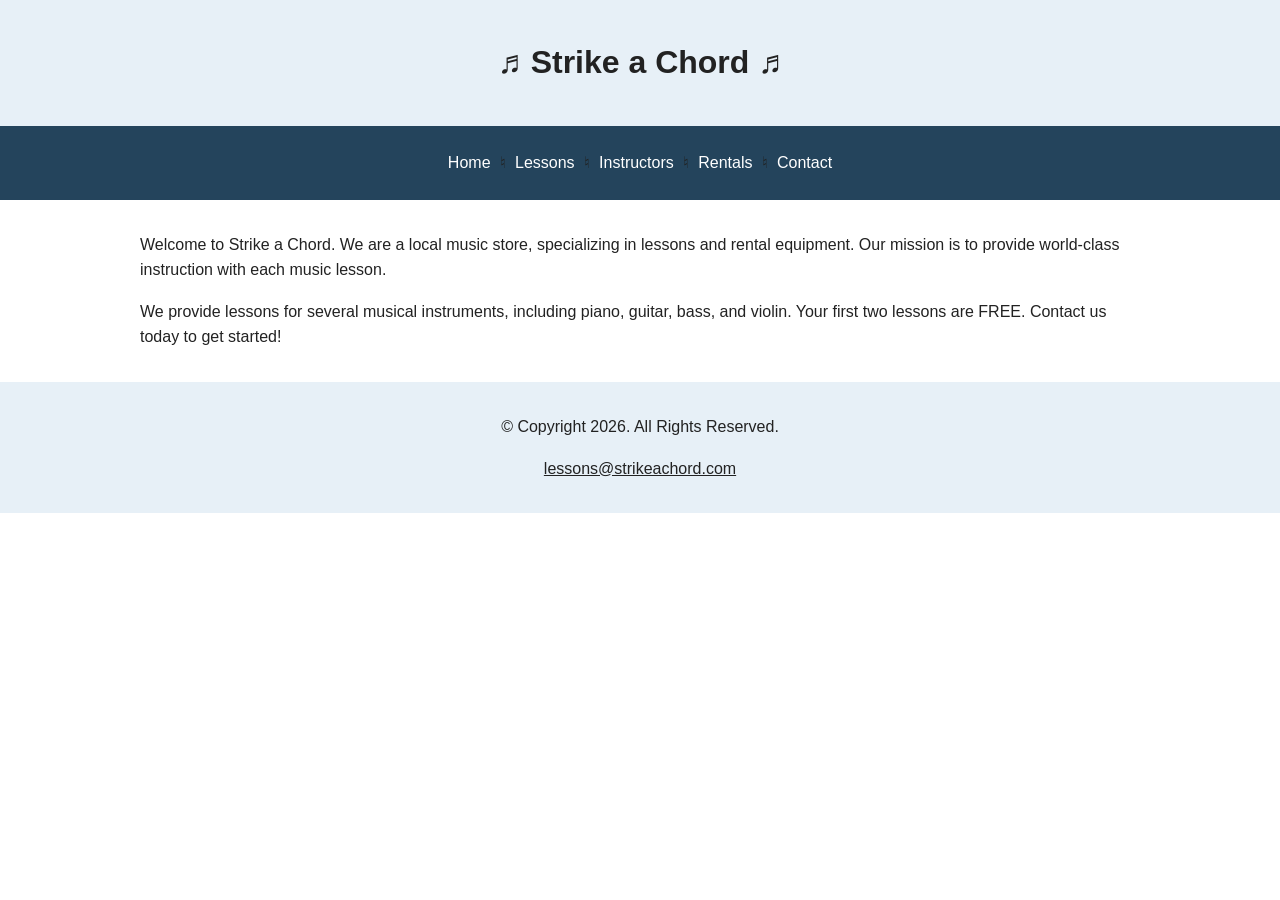
<file: index.html>
<!DOCTYPE html>
<html lang="en">
<head>
  <meta charset="utf-8">
  <meta name="viewport" content="width=device-width, initial-scale=1">
  <title>Strike a Chord</title>
  <link rel="stylesheet" href="style.css">
</head>
<body>
  <header>
  <h1><span class="tab-desk">&#9836;</span> Strike a Chord <span class="tab-desk">&#9836;</span></h1>
</header>
  <nav aria-label="Main navigation">
    <p>
      <a href="index.html">Home</a> &#9838;
      <a href="lessons.html">Lessons</a> &#9838;
      <a href="instructors.html">Instructors</a> &#9838;
      <a href="rentals.html">Rentals</a> &#9838;
      <a href="contact.html">Contact</a>
    </p>
  </nav>
  <main>
    <div id="intro">
      <p>Welcome to Strike a Chord. We are a local music store, specializing in lessons and rental equipment. Our mission is to provide world-class instruction with each music lesson.</p>
      <p>We provide lessons for several musical instruments, including piano, guitar, bass, and violin. Your first two lessons are FREE. Contact us today to get started!</p>
    </div>
  </main>
  <footer>
    <p>&copy; Copyright 2026. All Rights Reserved.</p>
    <p><a href="mailto:lessons@strikeachord.com">lessons@strikeachord.com</a></p>
  </footer>
</body>
</html>
</file>
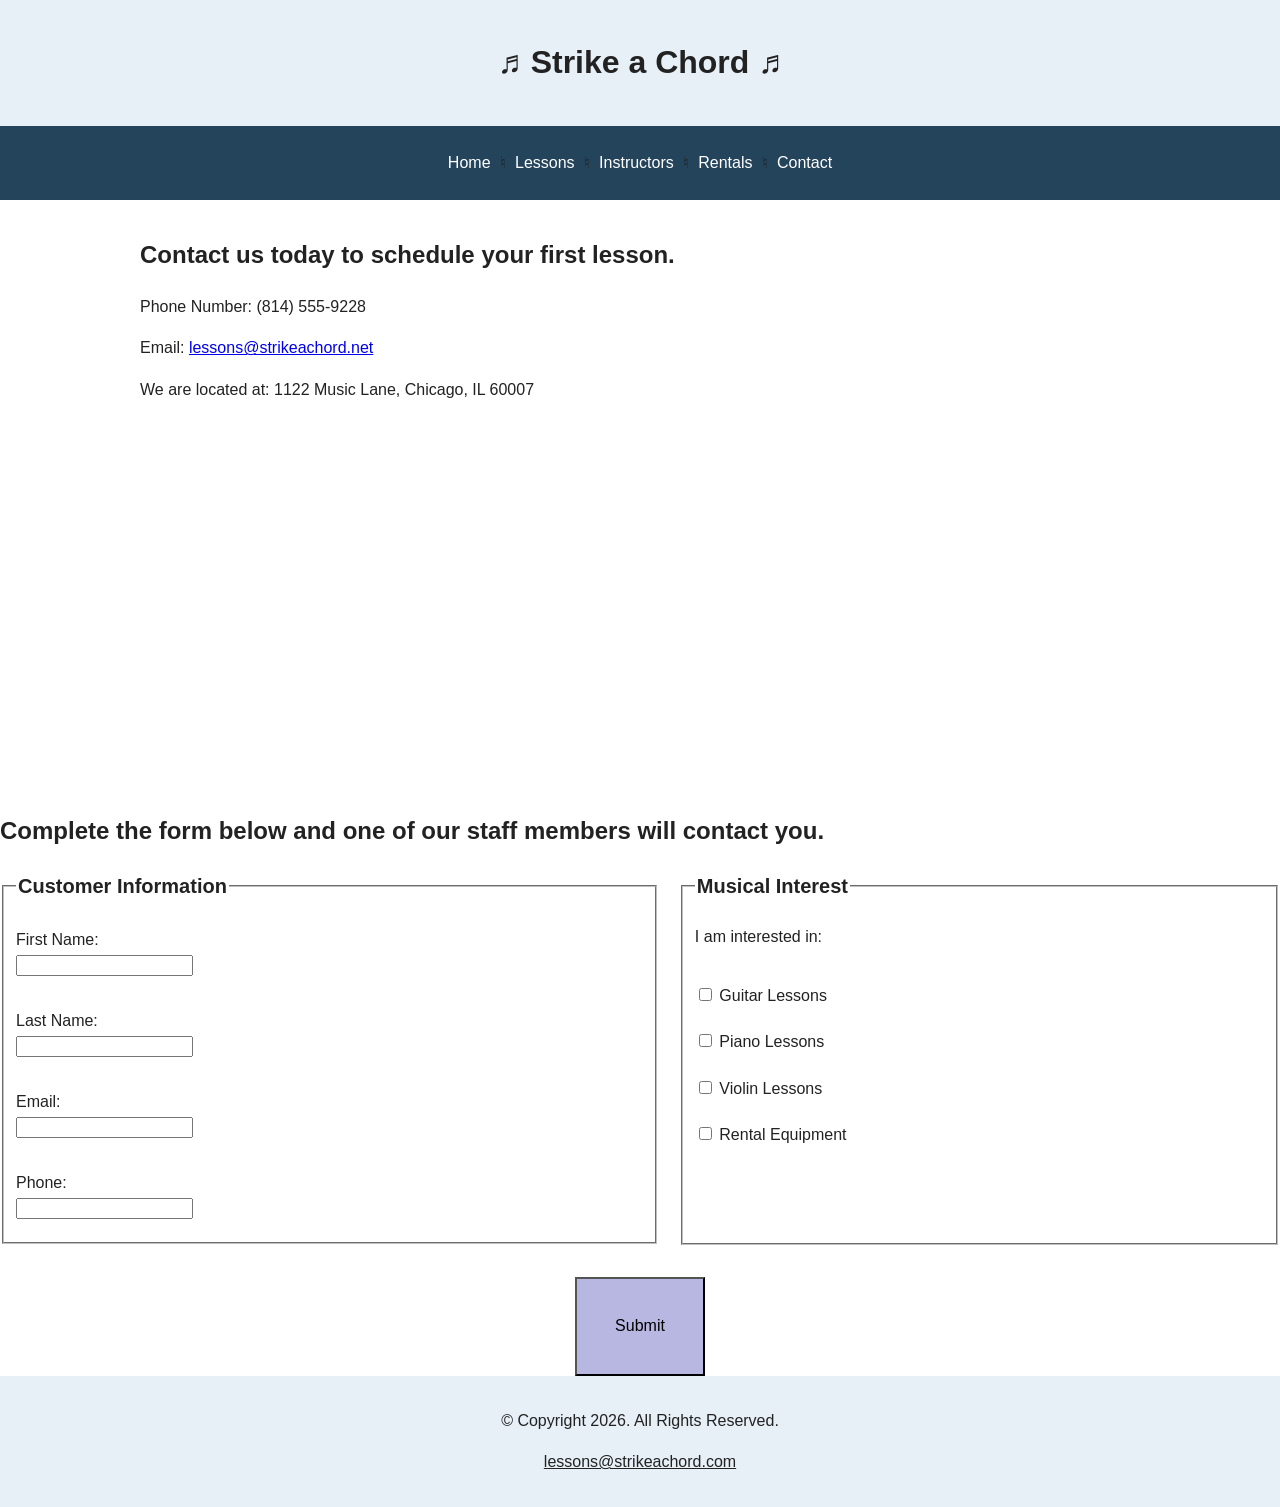
<file: contact.html>
<!DOCTYPE html>
<html lang="en">
<head>
  <meta charset="utf-8">
  <meta name="viewport" content="width=device-width, initial-scale=1">
  <title>Contact | Strike a Chord</title>
  <link rel="stylesheet" href="style.css">
</head>
<body>
  <header>
  <h1><span class="tab-desk">&#9836;</span> Strike a Chord <span class="tab-desk">&#9836;</span></h1>
</header>
  <nav aria-label="Main navigation">
    <p>
      <a href="index.html">Home</a> &#9838;
      <a href="lessons.html">Lessons</a> &#9838;
      <a href="instructors.html">Instructors</a> &#9838;
      <a href="rentals.html">Rentals</a> &#9838;
      <a href="contact.html">Contact</a>
    </p>
  </nav>
  <main>
    <div id="contact">
      <h2>Contact us today to schedule your first lesson.</h2>
      <p>Phone Number: (814) 555-9228</p>
      <p>Email: <a href="mailto:lessons@strikeachord.net">lessons@strikeachord.net</a></p>
      <p>We are located at: 1122 Music Lane, Chicago, IL 60007</p>
      <iframe title="Map showing Chicago, Illinois" src="https://maps.google.com/maps?q=Chicago%2C%20IL&t=&z=12&ie=UTF8&iwloc=&output=embed" width="600" height="350" style="border:0; max-width:100%;" loading="lazy" allowfullscreen></iframe>
    </div>
  </main>
  
    <div id="form">
      <h2>Complete the form below and one of our staff members will contact you.</h2>

      <!-- Form begins -->
      <form class="form-grid">
        <fieldset>
          <legend>Customer Information</legend>

          <label for="fName">First Name:</label>
          <input type="text" name="fName" id="fName">

          <label for="lName">Last Name:</label>
          <input type="text" name="lName" id="lName">

          <label for="email">Email:</label>
          <input type="email" name="email" id="email">

          <label for="phone">Phone:</label>
          <input type="tel" name="phone" id="phone">
        </fieldset>

        <fieldset>
          <legend>Musical Interest</legend>

          <p>I am interested in:</p>

          <label for="guitarles">
            <input type="checkbox" name="interest" id="guitarles" value="Guitar Lessons">
            Guitar Lessons
          </label>

          <label for="pianoles">
            <input type="checkbox" name="interest" id="pianoles" value="Piano Lessons">
            Piano Lessons
          </label>

          <label for="violinles">
            <input type="checkbox" name="interest" id="violinles" value="Violin Lessons">
            Violin Lessons
          </label>

          <label for="rent">
            <input type="checkbox" name="interest" id="rent" value="Rental Equipment">
            Rental Equipment
          </label>
        </fieldset>

        <input type="submit" id="submit" value="Submit" class="btn">
      </form>
    </div>

  <footer>
    <p>&copy; Copyright 2026. All Rights Reserved.</p>
    <p><a href="mailto:lessons@strikeachord.com">lessons@strikeachord.com</a></p>
  </footer>
</body>
</html>
</file>
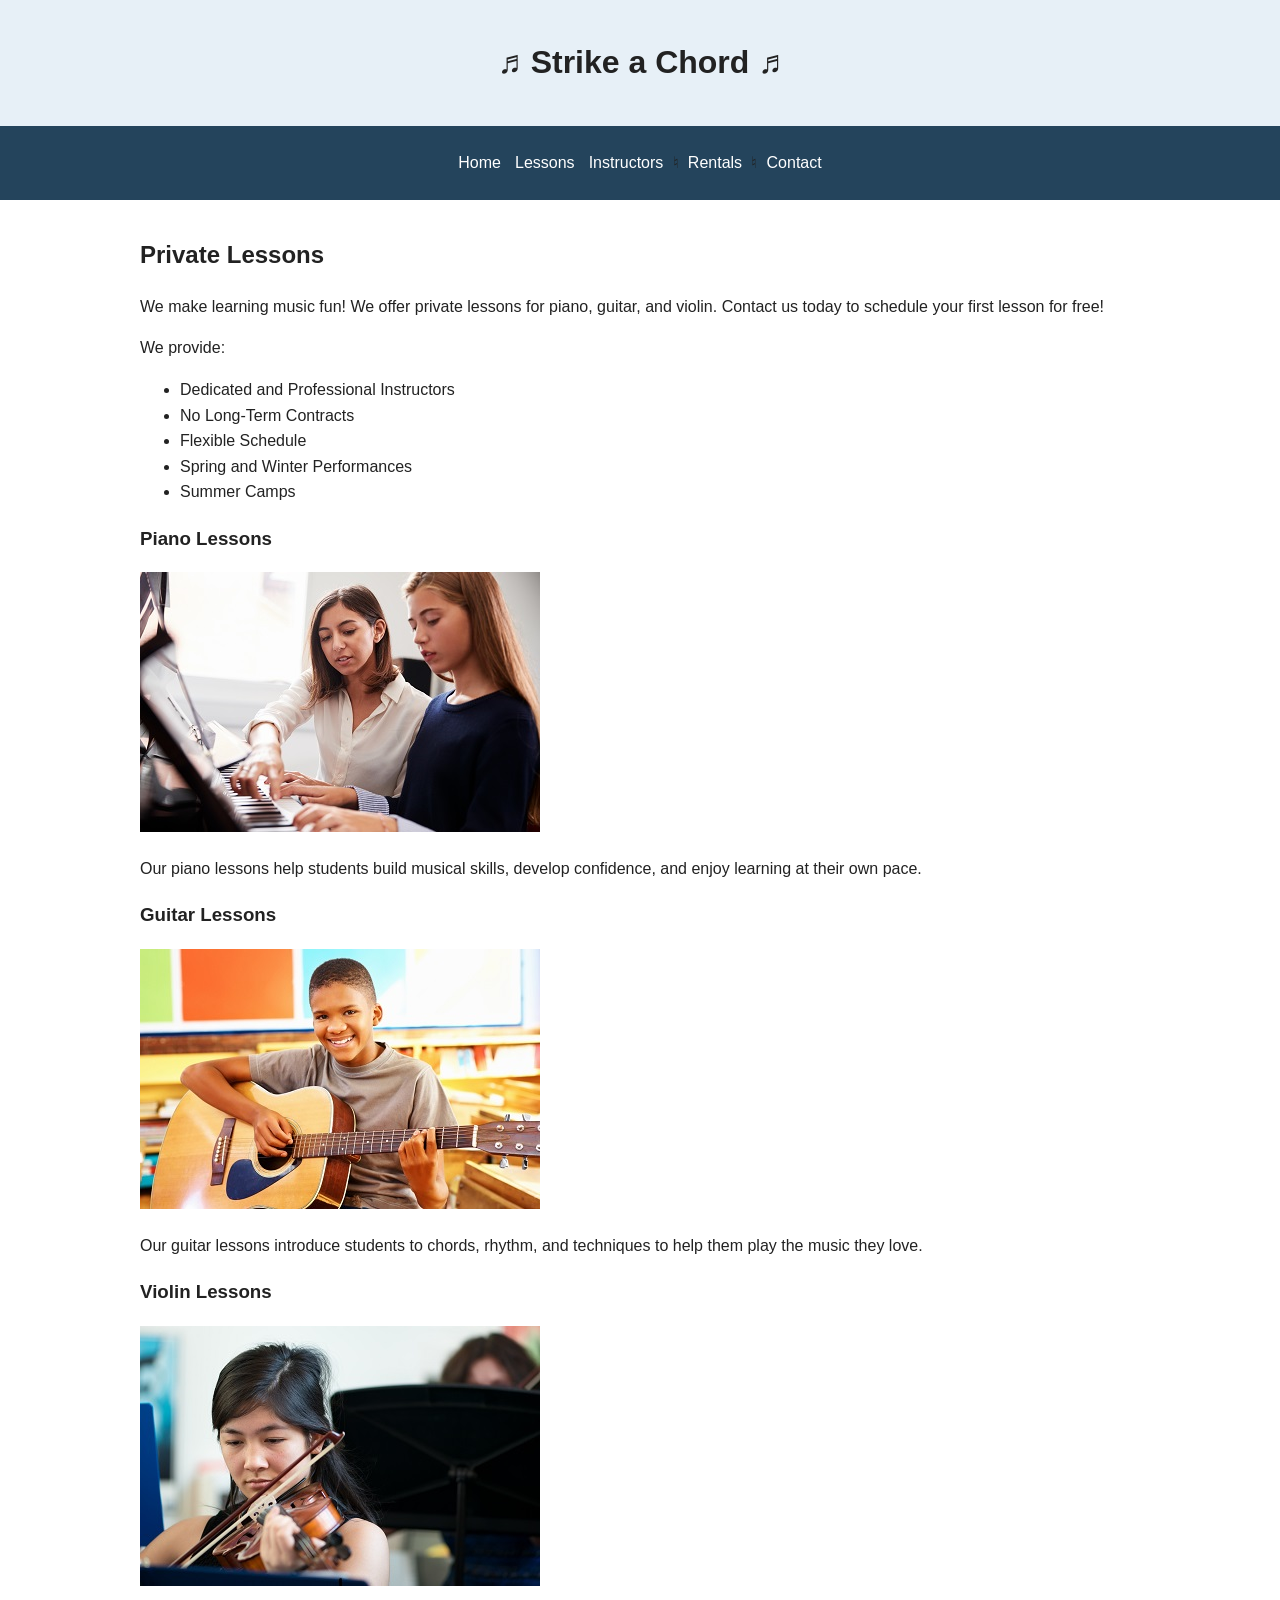
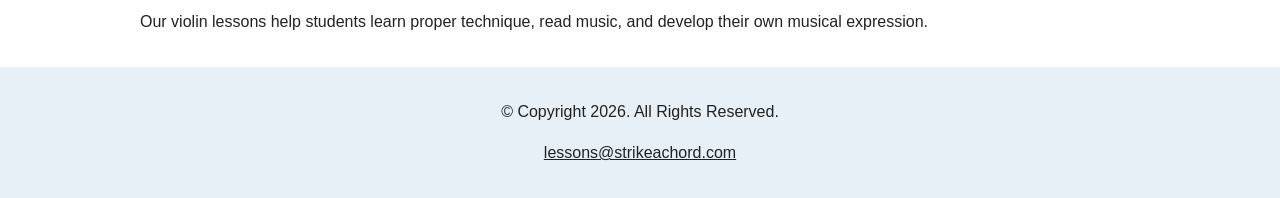
<file: lessons.html>
<!DOCTYPE html>
<html lang="en">
<head>
  <meta charset="utf-8">
  <meta name="viewport" content="width=device-width, initial-scale=1">
  <title>Lessons | Strike a Chord</title>
  <link rel="stylesheet" href="style.css">
</head>
<body>
  <header>
  <h1><span class="tab-desk">&#9836;</span> Strike a Chord <span class="tab-desk">&#9836;</span></h1>
</header>
  <nav aria-label="Main navigation">
    <p>
      <a href="index.html">Home</a>
<a href="lessons_with_images.html">Lessons</a>
      <a href="instructors.html">Instructors</a> &#9838;
      <a href="rentals.html">Rentals</a> &#9838;
      <a href="contact.html">Contact</a>
    </p>
  </nav>
  <main>
    <div id="info">
      <h2>Private Lessons</h2>
      <p>We make learning music fun! We offer private lessons for piano, guitar, and violin. Contact us today to schedule your first lesson for free!</p>
      <p>We provide:</p>
      <ul>
        <li>Dedicated and Professional Instructors</li>
        <li>No Long-Term Contracts</li>
        <li>Flexible Schedule</li>
        <li>Spring and Winter Performances</li>
        <li>Summer Camps</li>
      </ul>
    </div>
    <div id="piano">
      <h3>Piano Lessons</h3>
      <img src="[data-uri]" alt="piano teacher and student sitting at a piano" width="400" height="260">
      <p>Our piano lessons help students build musical skills, develop confidence, and enjoy learning at their own pace.</p>
    </div>
    <div id="guitar">
      <h3>Guitar Lessons</h3>
      <img src="[data-uri]" alt="child with a smile holding a guitar" width="400" height="260">
      <p>Our guitar lessons introduce students to chords, rhythm, and techniques to help them play the music they love.</p>
    </div>
    <div id="violin">
      <h3>Violin Lessons</h3>
      <img src="[data-uri]" alt="woman playing the violin" width="400" height="260">
      <p>Our violin lessons help students learn proper technique, read music, and develop their own musical expression.</p>
    </div>
  </main>
  <footer>
    <p>&copy; Copyright 2026. All Rights Reserved.</p>
    <p><a href="mailto:lessons@strikeachord.com">lessons@strikeachord.com</a></p>
  </footer>
</body>
</html>
</file>
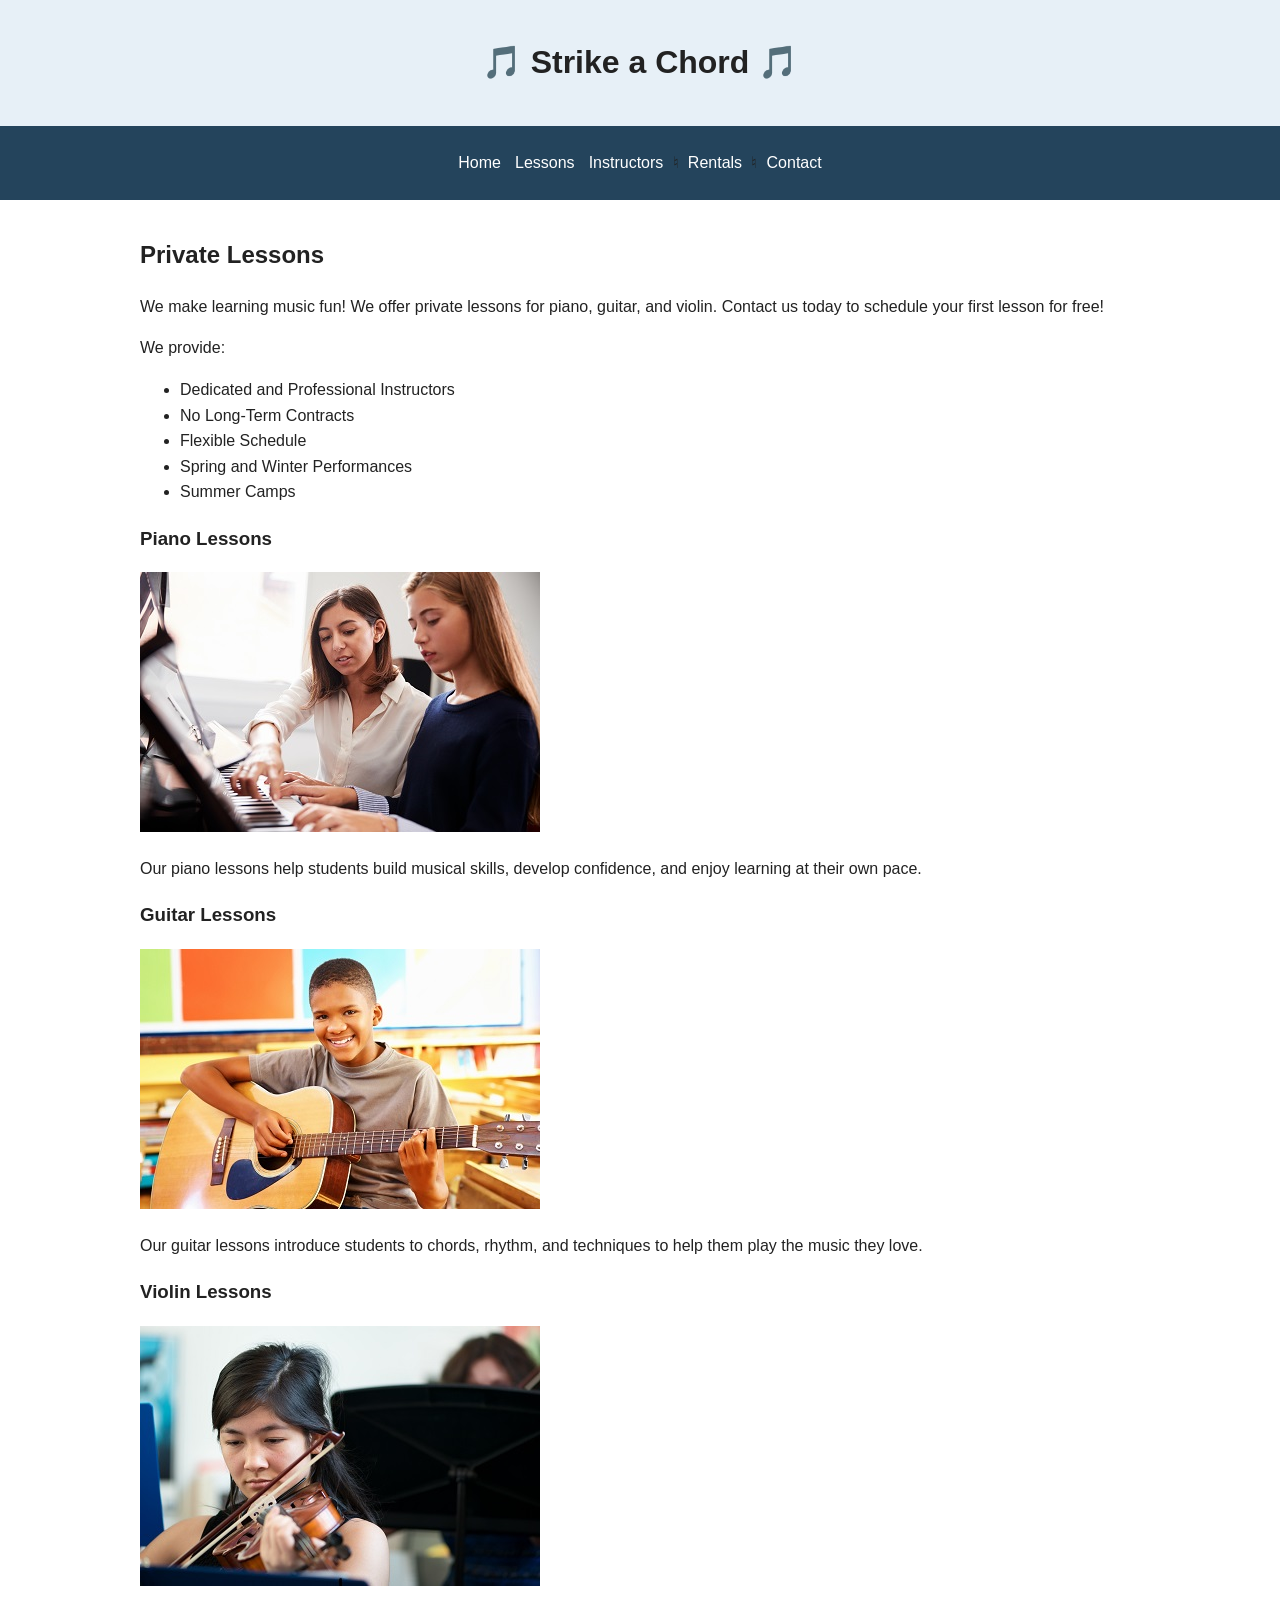
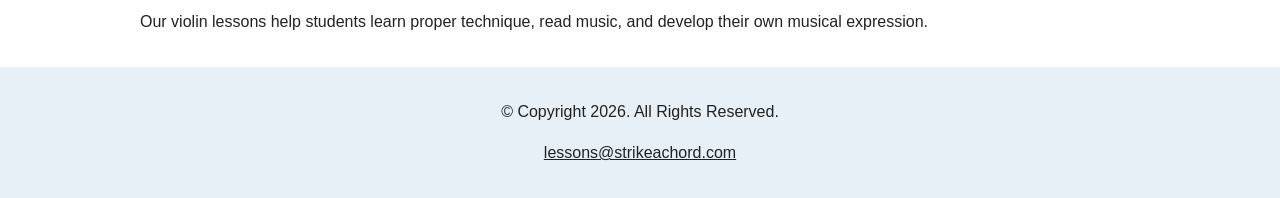
<file: lessons_with_images.html>
<!DOCTYPE html>
<html lang="en">
<head>
  <meta charset="utf-8">
  <meta name="viewport" content="width=device-width, initial-scale=1">
  <title>Lessons | Strike a Chord</title>
  <link rel="stylesheet" href="style.css">
</head>
<body>
  <header><h1>🎵 Strike a Chord 🎵</h1></header>
  <nav aria-label="Main navigation">
    <p>
      <a href="index.html">Home</a>
<a href="lessons_with_images.html">Lessons</a>
      <a href="instructors.html">Instructors</a> &#9838;
      <a href="rentals.html">Rentals</a> &#9838;
      <a href="contact.html">Contact</a>
    </p>
  </nav>
  <main>
    <div id="info">
      <h2>Private Lessons</h2>
      <p>We make learning music fun! We offer private lessons for piano, guitar, and violin. Contact us today to schedule your first lesson for free!</p>
      <p>We provide:</p>
      <ul>
        <li>Dedicated and Professional Instructors</li>
        <li>No Long-Term Contracts</li>
        <li>Flexible Schedule</li>
        <li>Spring and Winter Performances</li>
        <li>Summer Camps</li>
      </ul>
    </div>
    <div id="piano">
      <h3>Piano Lessons</h3>
      <img src="[data-uri]" alt="piano teacher and student sitting at a piano" width="400" height="260">
      <p>Our piano lessons help students build musical skills, develop confidence, and enjoy learning at their own pace.</p>
    </div>
    <div id="guitar">
      <h3>Guitar Lessons</h3>
      <img src="[data-uri]" alt="child with a smile holding a guitar" width="400" height="260">
      <p>Our guitar lessons introduce students to chords, rhythm, and techniques to help them play the music they love.</p>
    </div>
    <div id="violin">
      <h3>Violin Lessons</h3>
      <img src="[data-uri]" alt="woman playing the violin" width="400" height="260">
      <p>Our violin lessons help students learn proper technique, read music, and develop their own musical expression.</p>
    </div>
  </main>
  <footer>
    <p>&copy; Copyright 2026. All Rights Reserved.</p>
    <p><a href="mailto:lessons@strikeachord.com">lessons@strikeachord.com</a></p>
  </footer>
</body>
</html>
</file>
<file: style.css>
/* Basic responsive styling for the Strike a Chord assignment */
body {
  margin: 0;
  font-family: Arial, Helvetica, sans-serif;
  line-height: 1.6;
  color: #222;
  background: #fff;
}
header, footer {
  text-align: center;
  padding: 1rem;
  background: #e7f0f7;
}
nav {
  text-align: center;
  padding: 0.5rem;
  background: #24445c;
}
nav a {
  color: #fff;
  text-decoration: none;
  margin: 0 0.3rem;
}
nav a:hover, nav a:focus { text-decoration: underline; }
main {
  max-width: 1000px;
  margin: 0 auto;
  padding: 1rem;
}
img {
  max-width: 100%;
  height: auto;
}
footer a { color: inherit; }

/* Style rules for form elements */
fieldset, input {
  margin-bottom: 2%;
}

fieldset legend {
  font-weight: bold;
  font-size: 1.25em;
}

label {
  display: block;
  padding-top: 3%;
}

form #submit {
  margin: 0 auto;
  display: block;
  padding: 3%;
  background-color: #b7b7e1;
  font-size: 1em;
}

.form-grid {
  display: grid;
  grid-template-columns: auto auto;
  grid-gap: 20px;
}

.btn {
  grid-column: 1 / span 2;
}
</file>
